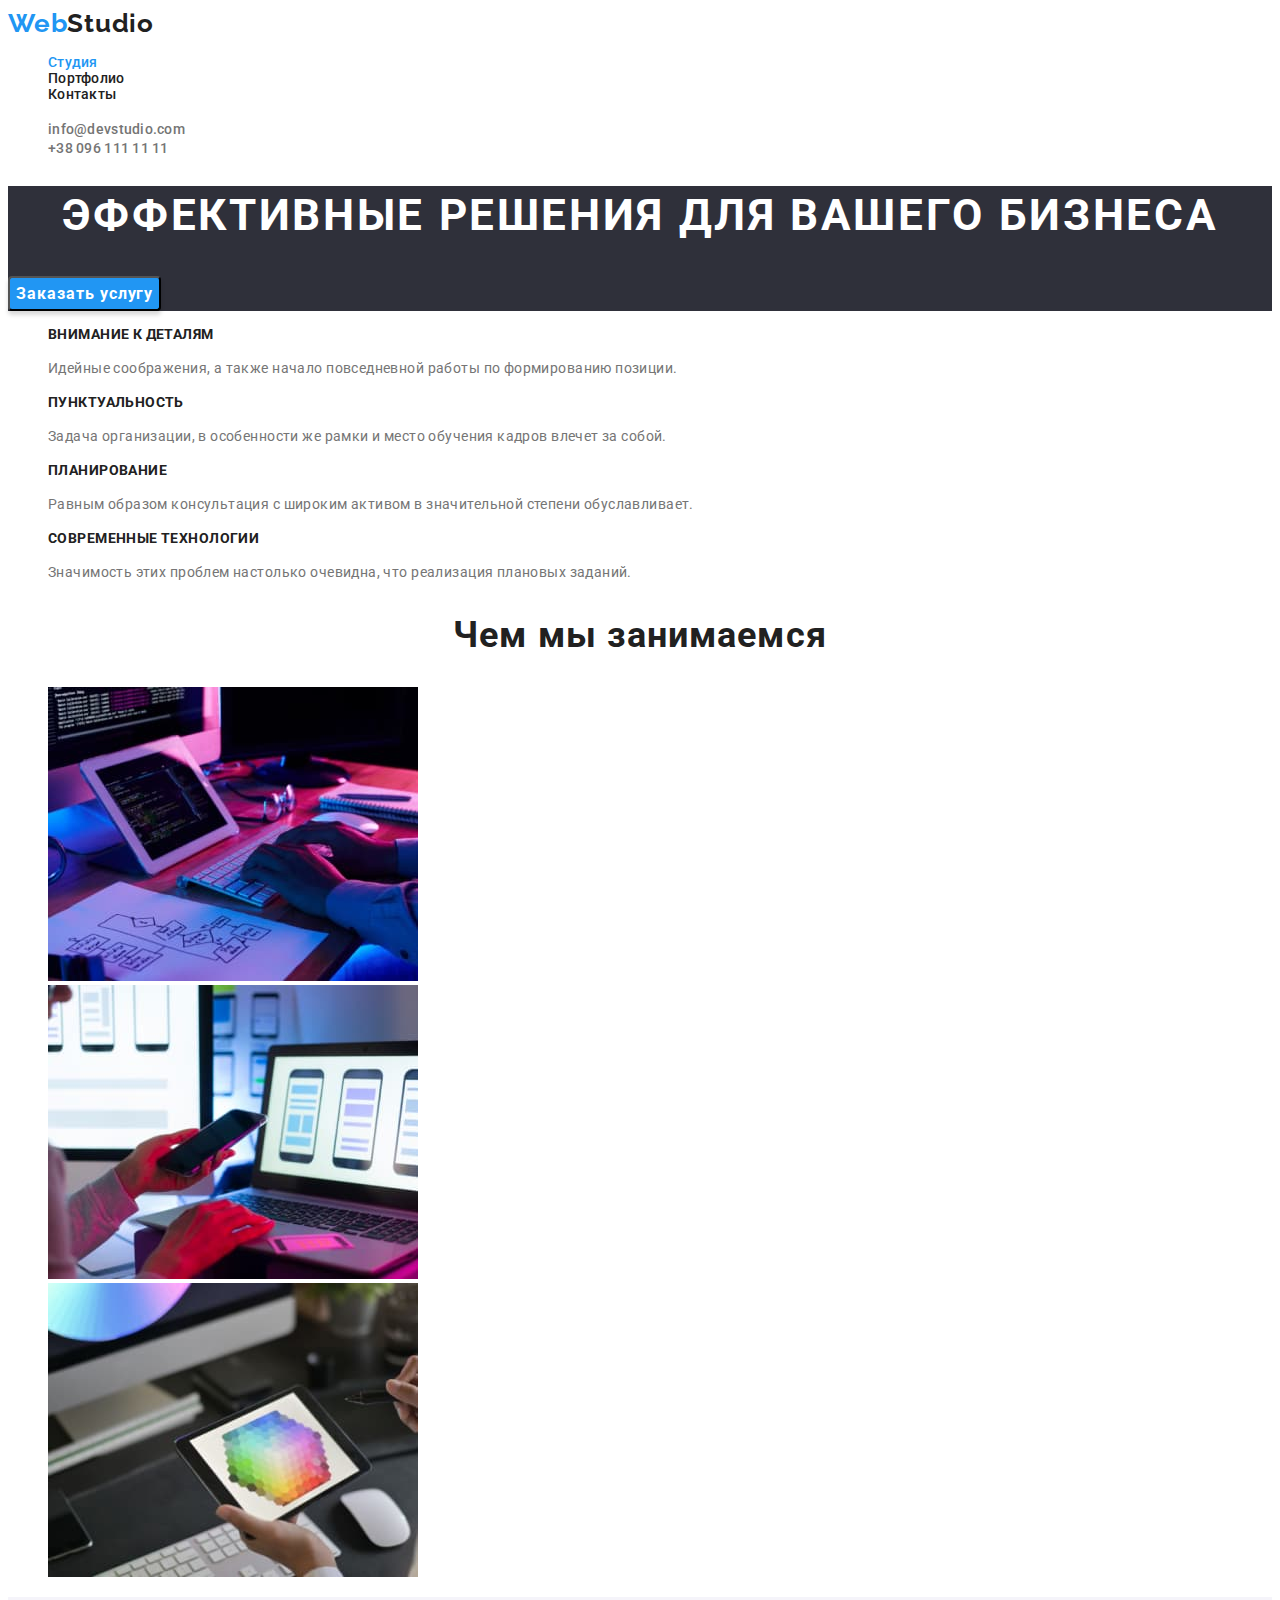
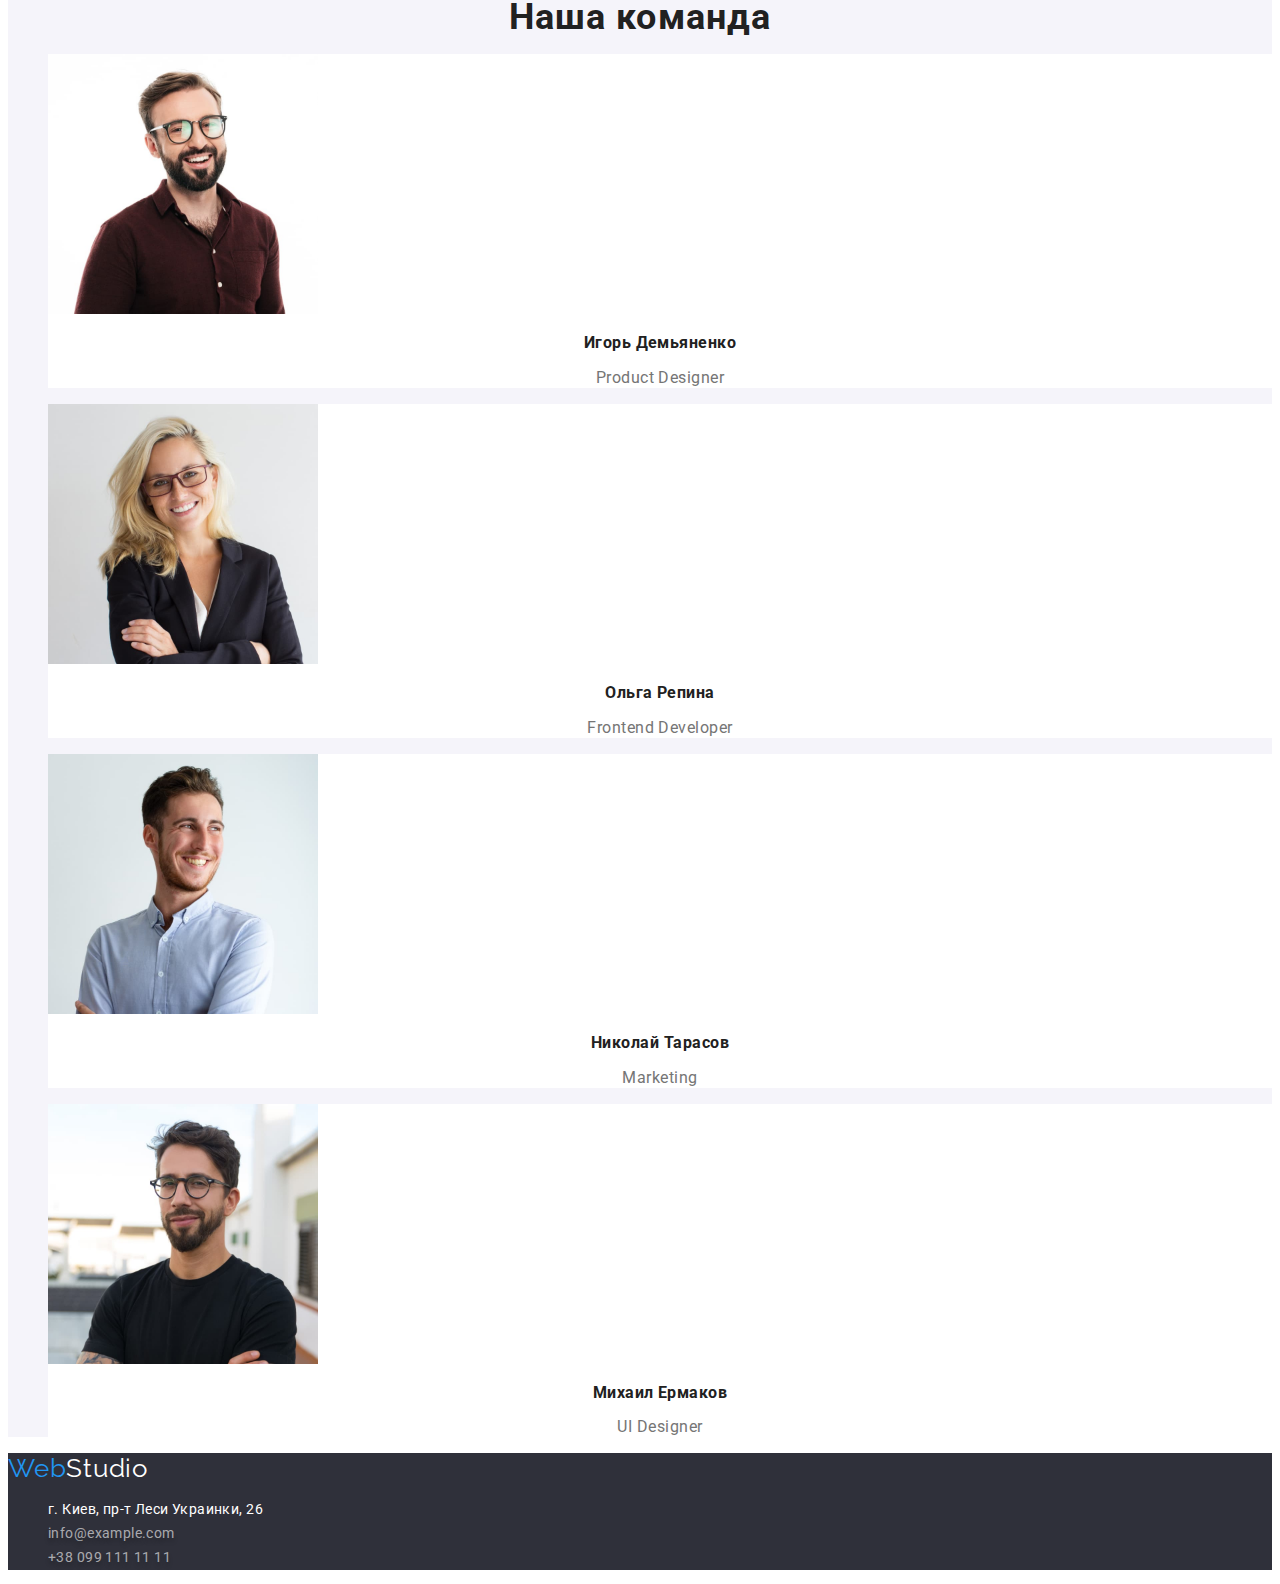
<file: index.html>
<!DOCTYPE html>
<html lang="ru">
  <head>
    <meta charset="UTF-8" />
    <meta http-equiv="X-UA-Compatible" content="IE=edge" />
    <meta name="viewport" content="width=device-width, initial-scale=1.0" />
    <link rel="preconnect" href="https://fonts.googleapis.com" />
    <link rel="preconnect" href="https://fonts.gstatic.com" crossorigin />
    <link
      href="https://fonts.googleapis.com/css2?family=Raleway:wght@700&family=Roboto:wght@400;500;700;900&display=swap"
      rel="stylesheet"
    />
    <title>WebStudio</title>
    <link rel="stylesheet" href="./css/style.css" />
  </head>

  <body>
    <!-- header -->
    <header class="header">
      <a href="./index.html" lang="en" class="header-logo link">
        <span class="logo-multicolor">Web</span>Studio
      </a>
      <nav>
        <ul class="list">
          <li class="header-nav">
            <a class="activenav link current" href="./index.html">Студия</a>
          </li>
          <li class="header-nav">
            <a class="activenav link" href="./portfolio.html">Портфолио</a>
          </li>
          <li class="header-nav">
            <a class="activenav link" href="#">Контакты</a>
          </li>
        </ul>
      </nav>
      <ul class="list">
        <li>
          <a class="header-contact link" href="mailto:info@devstudio.com"
            >info@devstudio.com</a
          >
        </li>
        <li>
          <a class="header-contact link" href="tel:+380961111111"
            >+38 096 111 11 11</a
          >
        </li>
      </ul>
    </header>
    <main>
      <!-- секция баннера -->
      <section class="banner">
        <h1 class="banner-text">Эффективные решения для вашего бизнеса</h1>
        <button type="button" class="btn btn-text">Заказать услугу</button>
      </section>
      <!-- секция особенности -->
      <section class="feature">
        <h2 hidden>Feature</h2>
        <ul class="list">
          <li>
            <h3 class="feature-title">Внимание к деталям</h3>
            <p class="feature-text">
              Идейные соображения, а также начало повседневной работы по
              формированию позиции.
            </p>
          </li>
          <li>
            <h3 class="feature-title">Пунктуальность</h3>
            <p class="feature-text">
              Задача организации, в особенности же рамки и место обучения кадров
              влечет за собой.
            </p>
          </li>
          <li>
            <h3 class="feature-title">Планирование</h3>
            <p class="feature-text">
              Равным образом консультация с широким активом в значительной
              степени обуславливает.
            </p>
          </li>
          <li>
            <h3 class="feature-title">Современные технологии</h3>
            <p class="feature-text">
              Значимость этих проблем настолько очевидна, что реализация
              плановых заданий.
            </p>
          </li>
        </ul>
      </section>
      <!-- секция чем мы занимаемся -->
      <section class="about">
        <h2 class="about-title">Чем мы занимаемся</h2>
        <ul class="list">
          <li>
            <img src="./images/box_1.jpg" alt="Пример кодинга" width="370" />
          </li>
          <li>
            <img src="./images/box_2.jpg" alt="Пример UX дизайна" width="370" />
          </li>
          <li>
            <img
              src="./images/box_3.jpg"
              alt="Пример подбора палитр"
              width="370"
            />
          </li>
        </ul>
      </section>
      <!-- team section -->
      <section class="team">
        <h2 class="team-title">Наша команда</h2>
        <ul class="list">
          <li class="team-content">
            <img src="./images/img.jpg" alt="Product Designer" width="270" />
            <h3 class="team-subtitle">Игорь Демьяненко</h3>
            <p class="team-text" lang="en">Product Designer</p>
          </li>
          <li class="team-content">
            <img src="./images/img2.jpg" alt="Product Designer" width="270" />
            <h3 class="team-subtitle">Ольга Репина</h3>
            <p class="team-text" lang="en">Frontend Developer</p>
          </li>
          <li class="team-content">
            <img src="./images/img3.jpg" alt="Product Designer" width="270" />
            <h3 class="team-subtitle">Николай Тарасов</h3>
            <p class="team-text" lang="en">Marketing</p>
          </li>
          <li class="team-content">
            <img src="./images/img4.jpg" alt="Product Designer" width="270" />
            <h3 class="team-subtitle">Михаил Ермаков</h3>
            <p class="team-text" lang="en">UI Designer</p>
          </li>
        </ul>
      </section>
    </main>
    <!-- footer -->
    <footer class="footer">
      <a href="./index.html" lang="en" class="footer-logo link"
        ><span class="logo-multicolor">Web</span>Studio</a
      >
      <address class="address">
        <ul class="list">
          <li>г. Киев, пр-т Леси Украинки, 26</li>
          <li>
            <a class="footer-contact link" href="mailto:info@example.com"
              >info@example.com</a
            >
          </li>
          <li>
            <a class="footer-contact link" href="tel:+380991111111"
              >+38 099 111 11 11</a
            >
          </li>
        </ul>
      </address>
    </footer>
  </body>
</html>
</file>
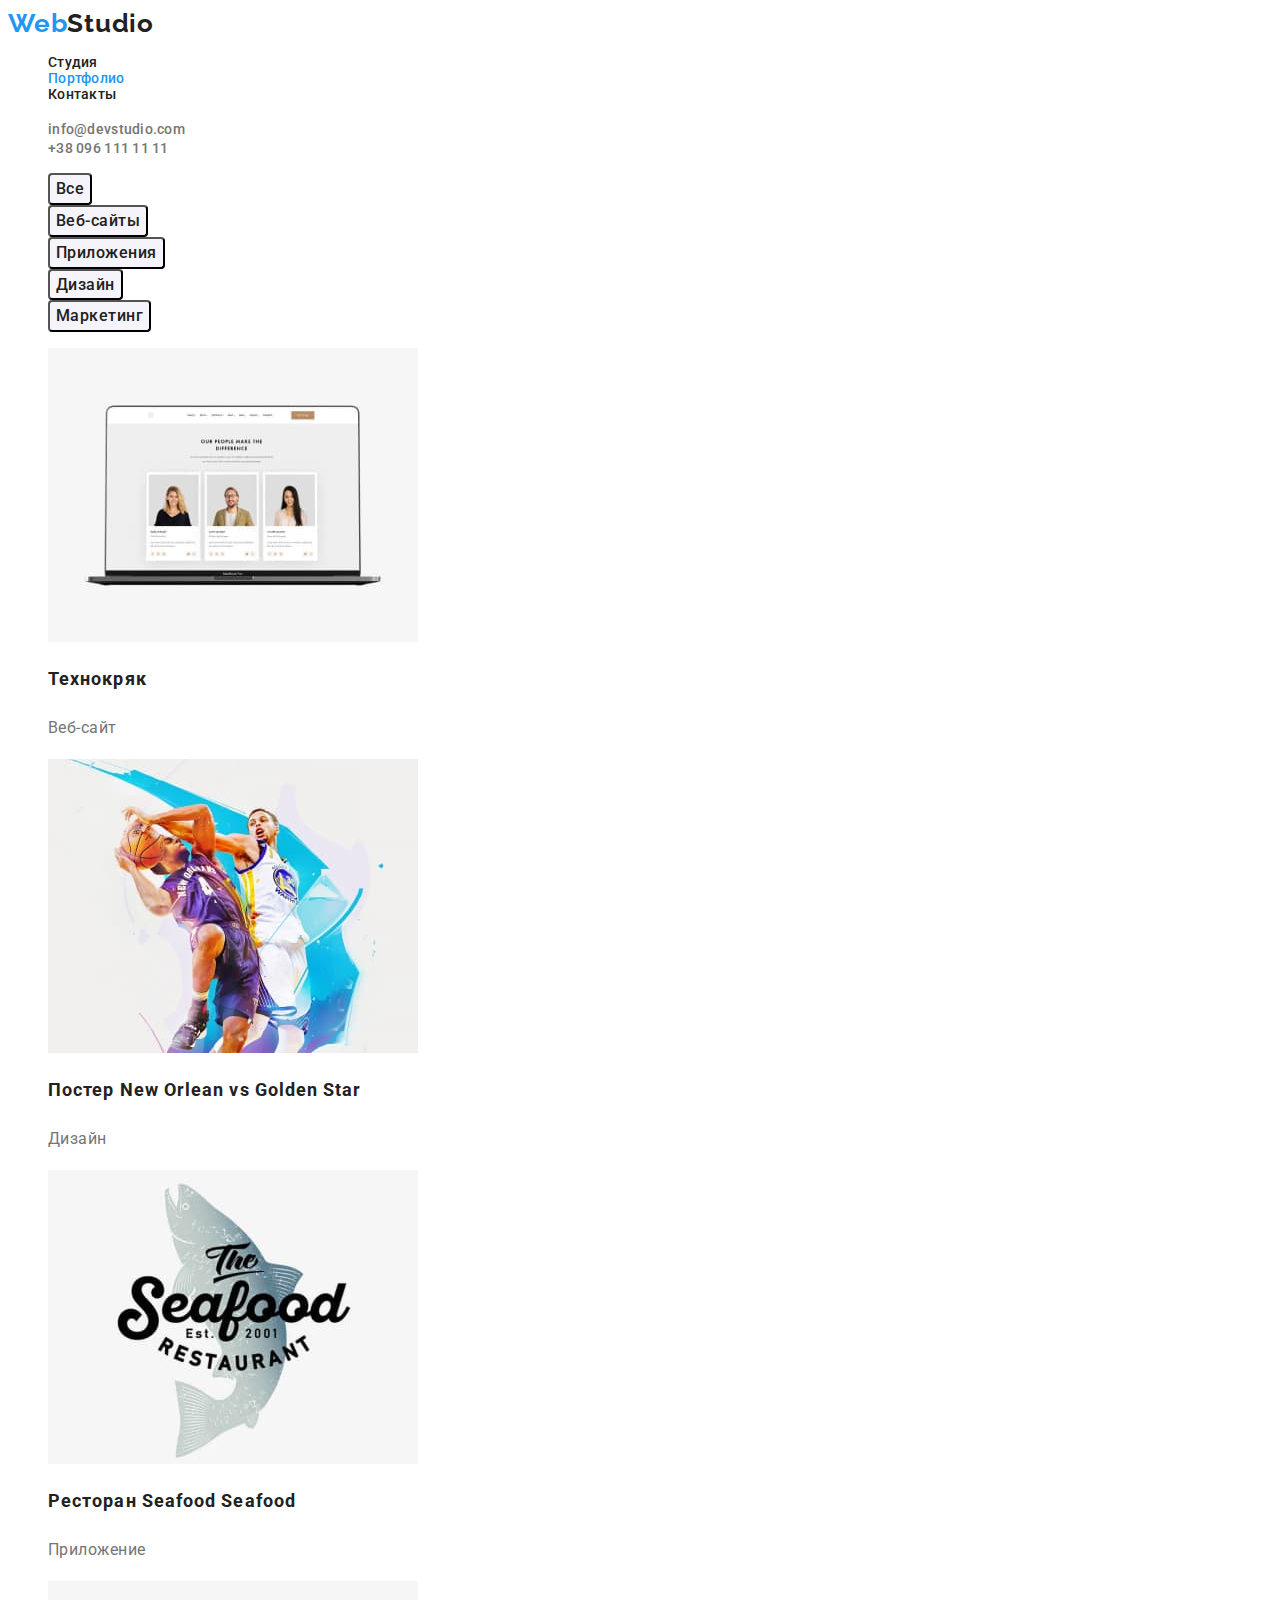
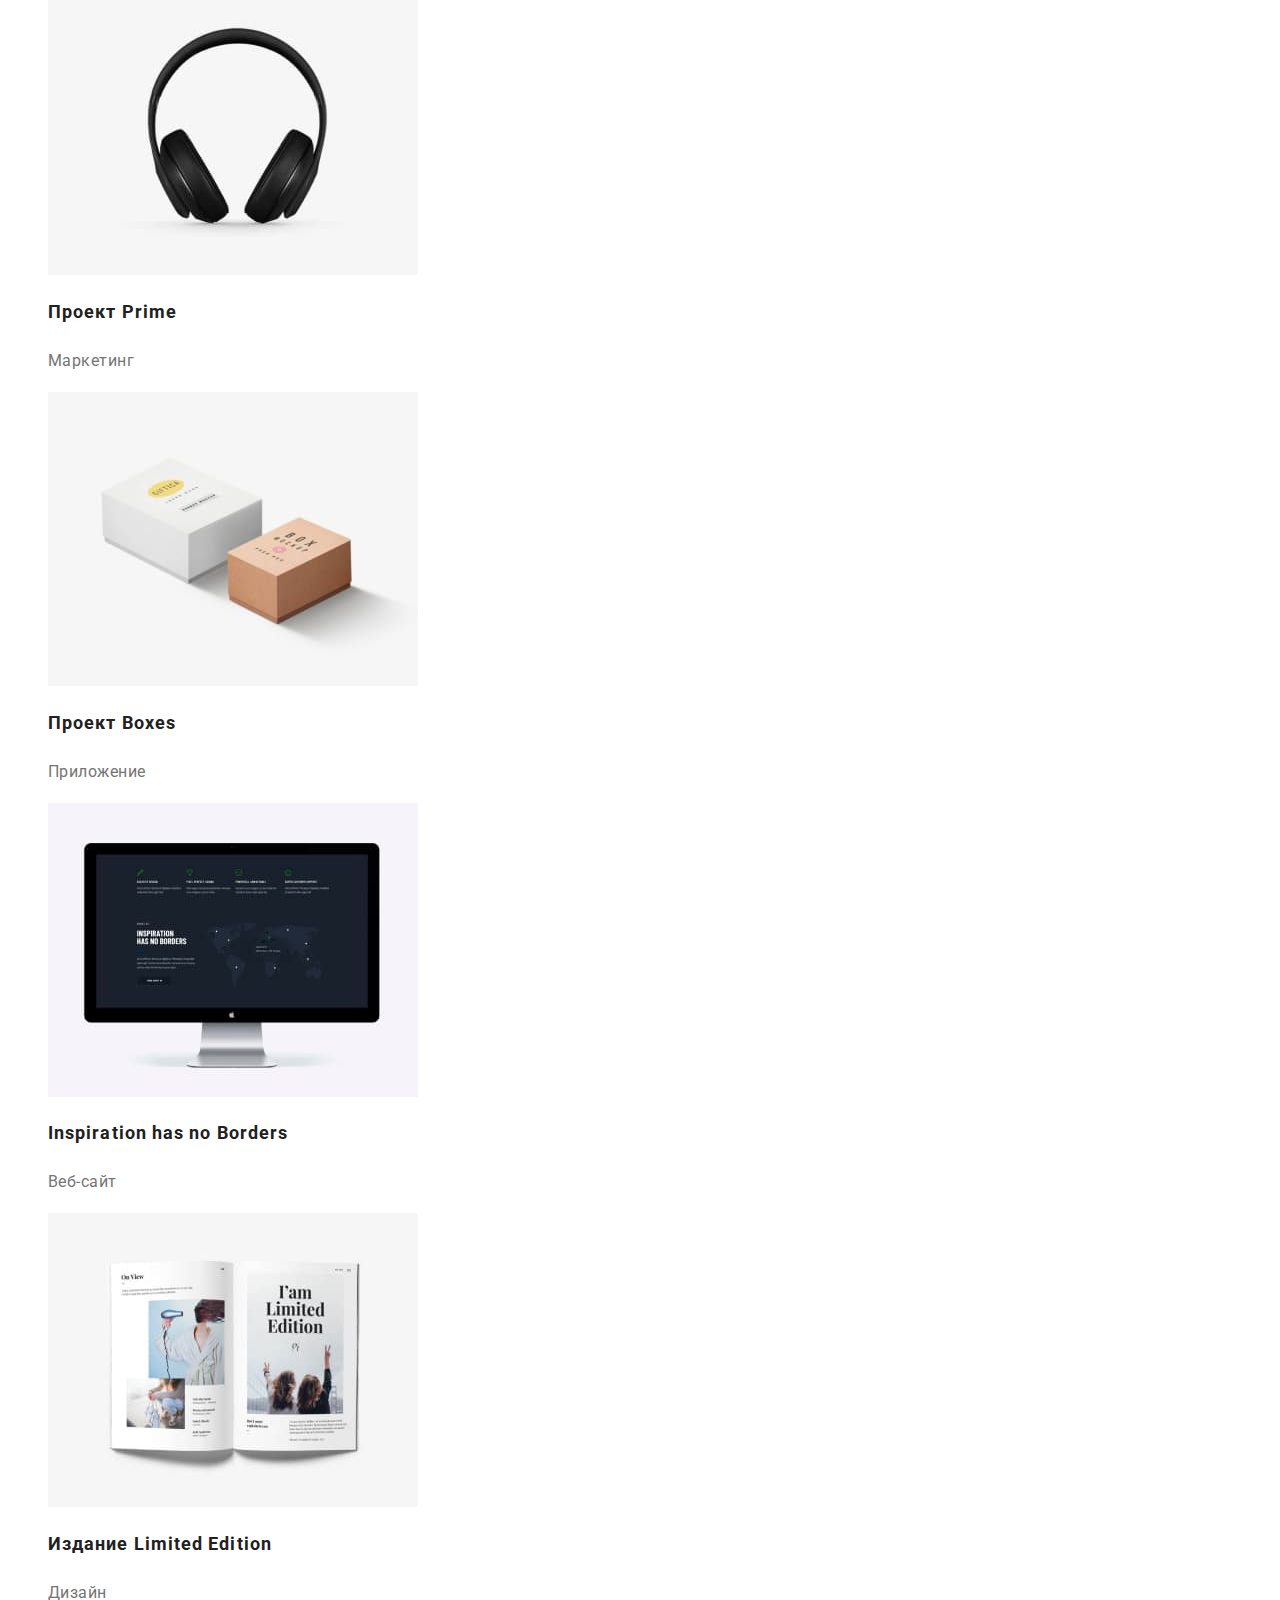
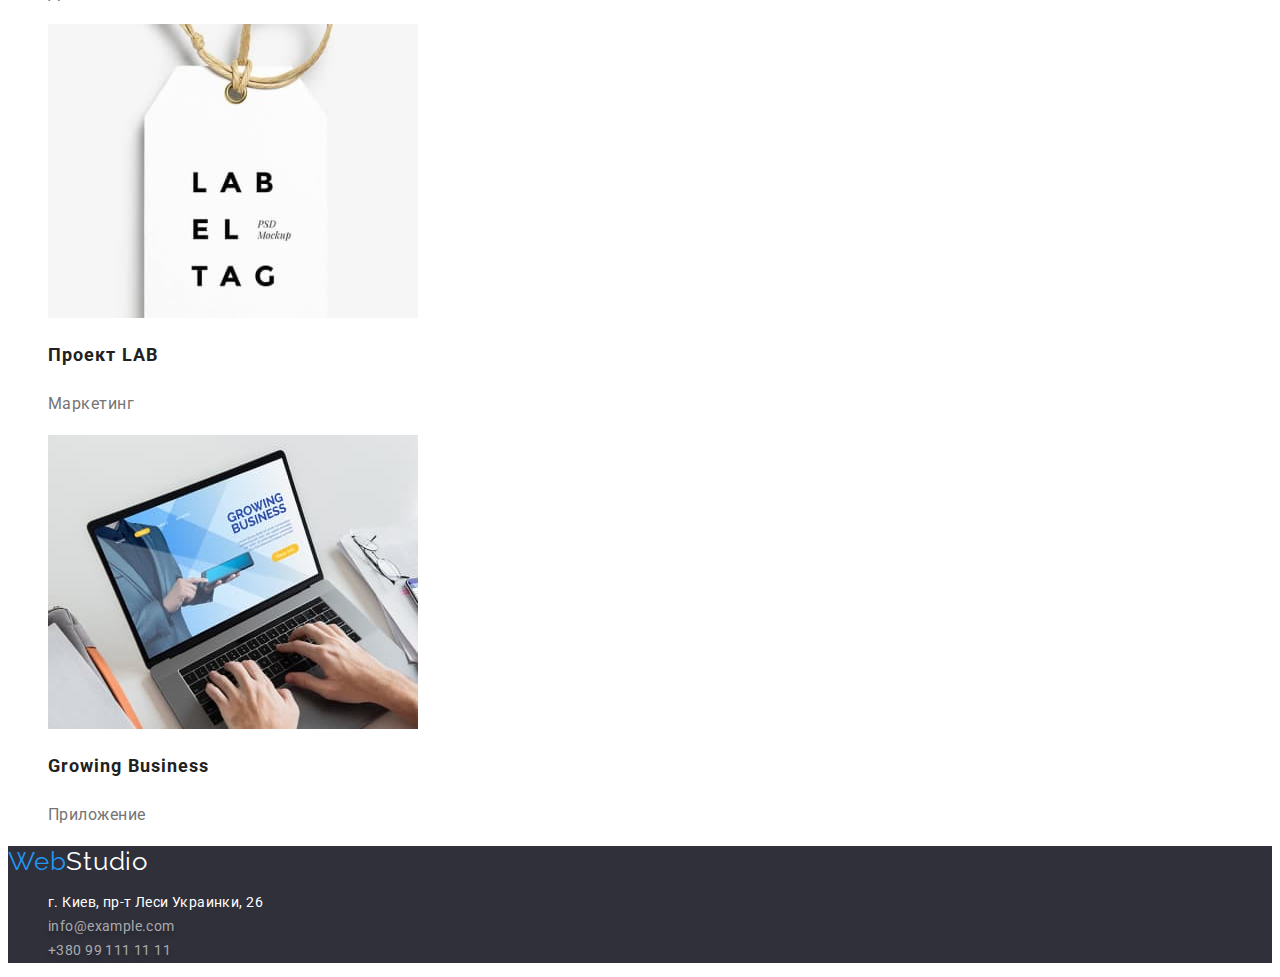
<file: portfolio.html>
<!DOCTYPE html>
<html lang="ru">
  <head>
    <meta charset="UTF-8" />
    <meta http-equiv="X-UA-Compatible" content="IE=edge" />
    <meta name="viewport" content="width=device-width, initial-scale=1.0" />
    <link rel="preconnect" href="https://fonts.googleapis.com" />
    <link rel="preconnect" href="https://fonts.gstatic.com" crossorigin />
    <link
      href="https://fonts.googleapis.com/css2?family=Raleway:wght@700&family=Roboto:wght@400;500;700;900&display=swap"
      rel="stylesheet"
    />
    <title>WebStudio</title>
    <link rel="stylesheet" href="./css/style.css" />
  </head>

  <body>
    <!-- header -->
    <header class="header">
      <a href="./index.html" lang="en" class="header-logo link">
        <span class="logo-multicolor">Web</span>Studio
      </a>
      <nav>
        <ul class="list">
          <li class="header-nav">
            <a class="activenav link" href="./index.html">Студия</a>
          </li>
          <li class="header-nav">
            <a class="activenav link current" href="./portfolio.html"
              >Портфолио</a
            >
          </li>
          <li class="header-nav">
            <a class="activenav link" href="#">Контакты</a>
          </li>
        </ul>
      </nav>
      <ul class="list">
        <li>
          <a class="header-contact link" href="mailto:info@devstudio.com"
            >info@devstudio.com</a
          >
        </li>
        <li>
          <a class="header-contact link" href="tel:+380961111111"
            >+38 096 111 11 11</a
          >
        </li>
      </ul>
    </header>
    <main>
      <section class="portfolio">
        <h1 hidden>Portfolio</h1>
        <ul class="filtr list">
          <li>
            <button class="filtr-btn filtr-btn-text currentbtn" type="button">
              Все
            </button>
          </li>
          <li>
            <button class="filtr-btn filtr-btn-text currentbtn" type="button">
              Веб-сайты
            </button>
          </li>
          <li>
            <button class="filtr-btn filtr-btn-text currentbtn" type="button">
              Приложения
            </button>
          </li>
          <li>
            <button class="filtr-btn filtr-btn-text currentbtn" type="button">
              Дизайн
            </button>
          </li>
          <li>
            <button class="filtr-btn filtr-btn-text currentbtn" type="button">
              Маркетинг
            </button>
          </li>
        </ul>
        <ul class="list">
          <li>
            <img src="./images/group1.jpg" alt="Технокряк" width="370" />
            <h2 class="portfolio-title">Технокряк</h2>
            <p class="portfolio-text">Веб-сайт</p>
          </li>
          <li>
            <img
              src="./images/group2.jpg"
              alt="Постер New Orlean vs Golden Star"
              width="370"
            />
            <h2 class="portfolio-title">
              Постер <span lang="en">New Orlean vs Golden Star</span>
            </h2>
            <p class="portfolio-text">Дизайн</p>
          </li>
          <li>
            <img src="./images/group3.jpg" alt="Ресторан Seafood" width="370" />
            <h2 class="portfolio-title">
              Ресторан <span lang="en">Seafood</span> Seafood
            </h2>
            <p class="portfolio-text">Приложение</p>
          </li>
          <li>
            <img src="./images/group4.jpg" alt="Проект Prime" width="370" />
            <h2 class="portfolio-title">Проект <span lang="en">Prime</span></h2>
            <p class="portfolio-text">Маркетинг</p>
          </li>
          <li>
            <img src="./images/group5.jpg" alt="Проект Boxes" width="370" />
            <h2 class="portfolio-title">Проект <span lang="en">Boxes</span></h2>
            <p class="portfolio-text">Приложение</p>
          </li>
          <li>
            <img
              src="./images/group6.jpg"
              alt="Inspiration has no Borders"
              width="370"
            />
            <h2 class="portfolio-title">
              <span lang="en">Inspiration has no Borders</span>
            </h2>
            <p class="portfolio-text">Веб-сайт</p>
          </li>
          <li>
            <img
              src="./images/group7.jpg"
              alt="Издание Limited Edition"
              width="370"
            />
            <h2 class="portfolio-title">
              Издание <span lang="en">Limited Edition</span>
            </h2>
            <p class="portfolio-text">Дизайн</p>
          </li>
          <li>
            <img src="./images/group8.jpg" alt="Проект LAB" width="370" />
            <h2 class="portfolio-title">Проект <span lang="en">LAB</span></h2>
            <p class="portfolio-text">Маркетинг</p>
          </li>
          <li>
            <img src="./images/group9.jpg" alt="Growing Business" width="370" />
            <h2 class="portfolio-title">
              <span lang="en">Growing Business</span>
            </h2>
            <p class="portfolio-text">Приложение</p>
          </li>
        </ul>
      </section>
    </main>
    <!-- footer -->
    <footer class="footer">
      <a href="./index.html" lang="en" class="footer-logo link"
        ><span class="logo-multicolor">Web</span>Studio</a
      >
      <address class="address">
        <ul class="list">
          <li>г. Киев, пр-т Леси Украинки, 26</li>
          <li>
            <a class="footer-contact link" href="mailto:info@example.com"
              >info@example.com</a
            >
          </li>
          <li>
            <a class="footer-contact link" href="tel:+380991111111"
              >+380 99 111 11 11</a
            >
          </li>
        </ul>
      </address>
    </footer>
  </body>
</html>
</file>
<file: css/style.css>
:root{
    --logo-multicolor:#2196F3;
    --header-logo-color:#000000;
    --header-background-color:#FFFFFF;
    --header-nav-color:#212121;
    --header-contact-color:#757575;
    --active-color:#2196F3;
    --banner-background-color:#2F303A;
    --banner-text-color:#FFFFFF;
    --btn-color:#2196F3;
    --btn-text-color:#FFFFFF;
    --btn-hover:#188CE8;
    --title-color:#212121;
    --team-text-color:#757575;
    --filter-btn-background: #F5F4FA;
    --filter-btn-text: #212121;
    --filter-btn-texthover: #FFFFFF;
    --portfolio-title-color:#212121;
    --portfolio-text-color:#757575;
    --feature-background-color: #FFFFFF;
    --about-background-color: #FFFFFF;
    --team-background-color: #F5F4FA;
    --team-content-color: #FFFFFF;
    --footer-background-color:#2F303A;
    --footer-text-color:#FFFFFF;

}
body{
    font-family: 'Roboto', sans-serif;
    background: var(--header-background-color);
    font-size: 14;
}

/* --HEADER-- */
.header{
    background: var(--header-background-color);
}

.header-logo {
    font-family: 'Raleway';
    font-weight: 700;
    font-size: 26px;
    line-height: 1.19;
    letter-spacing: 0.03em;
    color: var(--header-logo-color);

}

.logo-multicolor {
    color: var(--logo-multicolor);
}

.header-nav{
    font-weight: 500;
    font-size: 14px;
    line-height: 1.14;
    letter-spacing: 0.02em;
    color: var(--header-logo-color);
}
.activenav:focus {
    color: var(--active-color);
}
.activenav:hover {
    color: var(--active-color);
}
.header-nav .link.current {
    color: var(--active-color);
}

.link {
    text-decoration: none;
    color: var(--header-nav-color);
}

.list {
    list-style-type: none;
}


.header-contact{
    font-weight: 500;
    font-size: 14px;
    line-height: 1.14;
    letter-spacing: 0.02em;
    color: var(--header-contact-color);
}

.header-contact:hover {
    color: var(--active-color); 
}
.header-contact:focus {
    color: var(--active-color);
}


/* --banner-- */
.banner{
    background: var(--banner-background-color);
}
.banner-text{
    font-size: 44px;
    line-height: 1.36;   
    text-align: center;
    letter-spacing: 0.06em;
    text-transform: uppercase;
    color: var(--banner-text-color);
}
.btn{
    background: var(--btn-color);
    box-shadow: 0px 4px 4px rgba(0, 0, 0, 0.15);
    border-radius: 4px;
    cursor: pointer;
}

.btn:hover{
    background: var(--btn-hover);
    box-shadow: 0px 4px 4px rgba(0, 0, 0, 0.15);
    border-radius: 4px;}

.btn:focus {
    background: var(--btn-hover);
    box-shadow: 0px 4px 4px rgba(0, 0, 0, 0.15);
    border-radius: 4px;
}

.btn-text{
    font-family: inherit;
    font-weight: 700;
    font-size: 16px;
    line-height: 1.87;
    display: flex;
    align-items: center;
    text-align: center;
    letter-spacing: 0.06em;
    color: var(--btn-text-color);
    }



/* --FEATURE-- */
.feature{
    background: var(--feature-background-color);

}
.feature-title{
    font-size: 14px;
    line-height: 1.14;
    letter-spacing: 0.03em;
    text-transform: uppercase;
    color: var(--title-color);
}
.feature-text{
    font-size: 14px;
    line-height: 1.71;
    letter-spacing: 0.03em;
    color: var(--team-text-color);
}

/* --ABOUT */
.about{
    background-color: var(--about-background-color);
}
.about-title{
    font-size: 36px;
    line-height: 1.16;
    text-align: center;
    letter-spacing: 0.03em;
    color: var(--title-color);
}

/* --TEAM */
.team{
    background: var(--team-background-color);

}
.team-content{
background: var(--team-content-color);
}

.team-title{
    font-size: 36px;
    line-height: 1.16;
    text-align: center;
    letter-spacing: 0.03em;
    color: var(--title-color);
    margin: 0;
}
.team-subtitle{
    font-size: 16px;
    line-height: 1.18;
    text-align: center;
    letter-spacing: 0.03em;
    color: var(--title-color);
}
.team-text{
    font-size: 16px;
    line-height: 1.18;
    text-align: center;
    letter-spacing: 0.03em;
    color: var(--team-text-color);
}

/* --filtr-- */

.filtr-btn{
    background: var(--filter-btn-background);
    border-radius: 4px;
    cursor: pointer;
}
.filtr-btn-text {
    font-family: inherit;
    font-weight: 500;
    font-size: 16px;
    line-height: 1.62;
    text-align: center;
    letter-spacing: 0.03em;
    color: var(--filter-btn-text);
}
.filtr-btn .currentbtn {
    background: var(--btn-hover);
    color: var(--filter-btn-texthover);
}
.filtr-btn:hover{
    background: var(--btn-hover);
    box-shadow: 0px 3px 1px rgba(0, 0, 0, 0.1), 0px 1px 2px rgba(0, 0, 0, 0.08), 0px 2px 2px rgba(0, 0, 0, 0.12);
    border-radius: 4px;
}
.filtr-btn-text:hover {
    font-family: inherit;
    font-size: 16px;
    line-height: 1.62;
    text-align: center;
    letter-spacing: 0.03em;
    color: var(--filter-btn-texthover);
}

.filtr-btn-text:focus {
    font-family: inherit;
    font-size: 16px;
    line-height: 1.62;
    text-align: center;
    letter-spacing: 0.03em;
    color: var(--filter-btn-texthover);
}
.filtr-btn:focus {
    background: var(--btn-hover);
    box-shadow: 0px 3px 1px rgba(0, 0, 0, 0.1), 0px 1px 2px rgba(0, 0, 0, 0.08), 0px 2px 2px rgba(0, 0, 0, 0.12);
    border-radius: 4px;
}

/* --PORTFOLIO-- */

.portfolio-title{
    font-size: 18px;
    line-height: 2;
    letter-spacing: 0.06em;
    color: var(--portfolio-title-color);
}
.portfolio-text{
    font-size: 16px;
    line-height: 1.87;
    letter-spacing: 0.03em;
    color: var(--portfolio-text-color);
}

/* --FOOTER-- */
.footer{
    background: var(--footer-background-color);
}
.footer-logo{
    font-family: 'Raleway';
    font-size: 26px;
    line-height: 1.19;
    letter-spacing: 0.03em;
    color: var(--footer-text-color);
}

.address {
    font-style: normal;
    font-size: 14px;
    line-height: 1.71;
    letter-spacing: 0.03em;
    color: var(--footer-text-color);
}

.footer-contact{
    font-size: 14px;
    line-height: 1.71;
    letter-spacing: 0.03em;
    color: rgba(255, 255, 255, 0.6);
    text-shadow: 0px 4px 4px rgba(0, 0, 0, 0.25);
}
.footer-contact:hover, .footer-contact:focus {
    color: var(--active-color);
}
</file>
